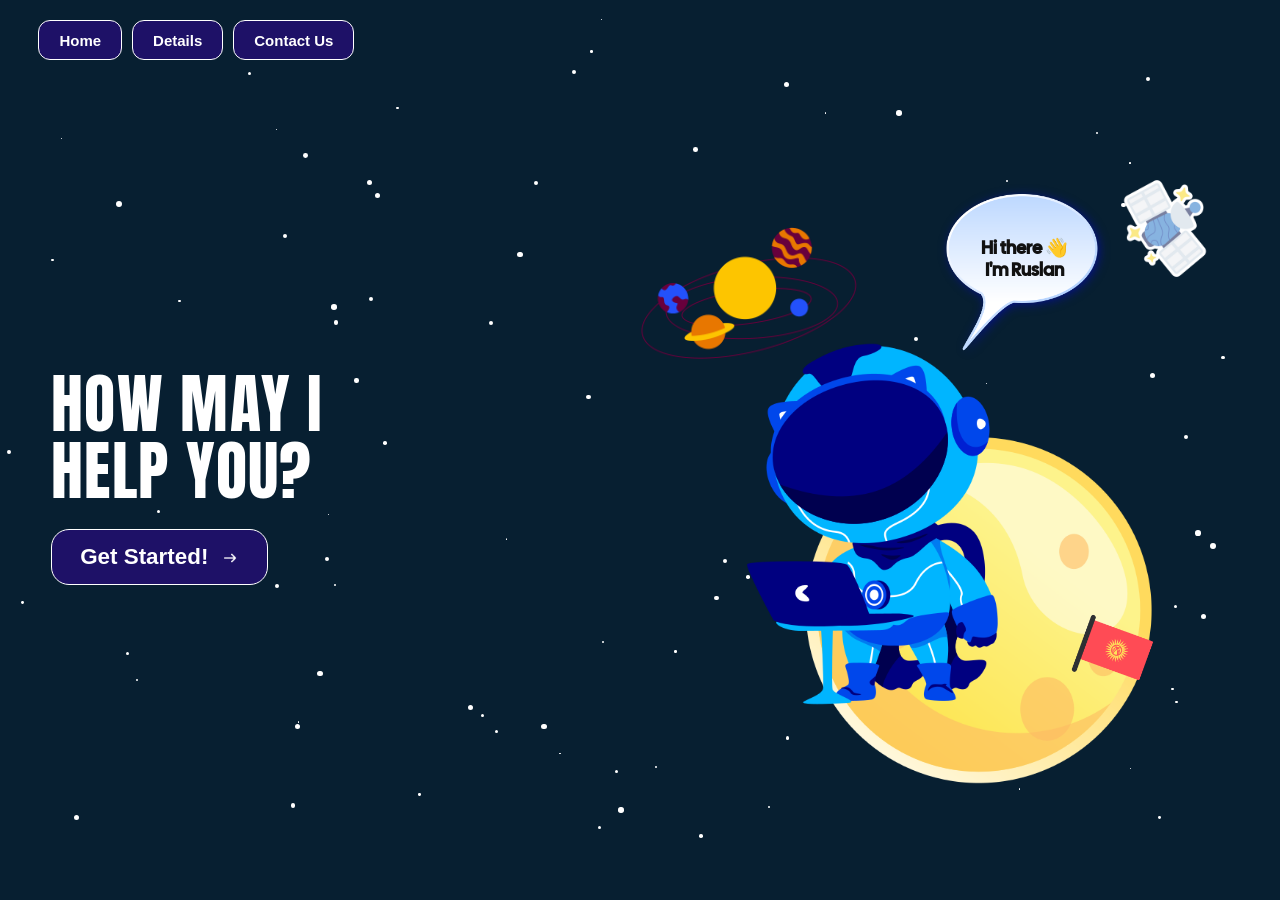
<file: index.html>
<!DOCTYPE html>
<html lang="en">

<head>
    <meta charset="UTF-8">
    <meta name="viewport" content="width=device-width, initial-scale=1.0">
    <title>DialogMate</title>
    <link rel="stylesheet" href="css/chatBot.css">
    <link rel="preconnect" href="https://fonts.googleapis.com">
    <link rel="preconnect" href="https://fonts.gstatic.com" crossorigin>
    <link href="https://fonts.googleapis.com/css2?family=Anton&family=Cal+Sans&display=swap" rel="stylesheet">
</head>

<body>
    <header>
        <nav>
            <ul class="nav_links">
                <li><a href="home.html"><button type="button" class="home">Home</button></a></li>
                <li><a href="details.html"><button type="button" class="details">Details</button></a></li>
                <li><a href="contact.html"><button type="button" class="cta-btn">Contact Us</button></a></li>
            </ul>
        </nav>
    </header>

    <main class="hero">
        <section class="intro-container">
            <h1>HOW MAY I<br>HELP YOU?</h1>
            <a href="home.html" class="cta-link">
                <button type="button">Get Started! <img src="image/right.png" alt=""></button>
            </a>
        </section>

        <section class="artwork" aria-hidden="true">
            <img class="planetary" src="image/planetary.png" alt="">
            <img class="satelite" src="image/satelite.png" alt="">

            <div class="speech">
                <img class="speech-bubble" src="image/speech-bubble.png" alt="">
                <p class="bot-intro">Hi there 👋<br>I'm Ruslan</p>
            </div>

            <div class="character">
                <img class="astronaut" src="image/laptop.png" alt="">
                <img class="moon" src="image/weather.png" alt="">
                <img class="flag" src="image/kyrgyzstan.png" alt="">
            </div>
        </section>
    </main>

    <script src="js/chatBot.js"></script>
</body>

</html>
</file>
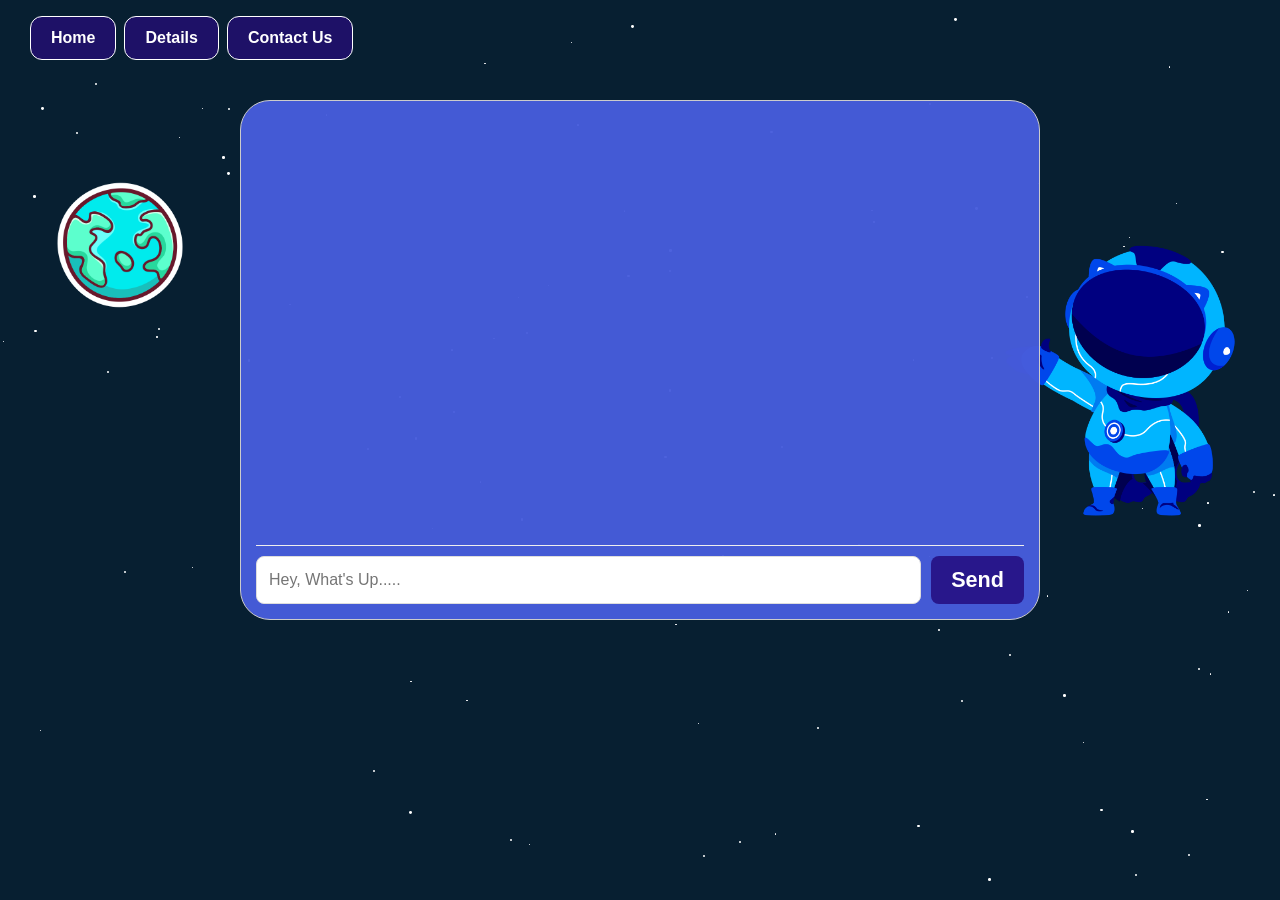
<file: home.html>
<!DOCTYPE html>
<html lang="en">

<head>
    <meta charset="UTF-8">
    <meta name="viewport" content="width=device-width, initial-scale=1.0, interactive-widget=resizes-visual">
    <title>Home</title>
    <link rel="stylesheet" href="css/home.css">
    <link rel="preconnect" href="https://fonts.googleapis.com">
    <link rel="preconnect" href="https://fonts.gstatic.com" crossorigin>
    <link href="https://fonts.googleapis.com/css2?family=Anton&family=Bebas+Neue&family=Cal+Sans&display=swap"
        rel="stylesheet">
</head>

<body>
    <header>
        <nav>
            <ul class="nav_links">
                <li><a href="home.html"><button class="home">Home</button></a></li>
                <li><a href="details.html"><button class="details">Details</button></a></li>
                <li><a href="contact.html"><button class="cta-btn">Contact Us</button></a></li>
            </ul>
        </nav>
    </header>

    <main class="page">
        <div class="decor solar-system">
            <img src="image/earth.png" alt="">
        </div>

        <div id="chat-container">
            <div id="output"></div>
            <div class="input-area">
                <input type="text" id="user-input" placeholder="Hey, What's Up....." autocomplete="off">
                <button type="button" onclick="sendPrompt()">Send</button>
            </div>
        </div>

        <div class="decor robo-image">
            <img src="image/present.png" alt="">
        </div>
    </main>

    <script src="js/home.js"></script>
</body>

</html>
</file>
<file: css/chatBot.css>
*,
*::before,
*::after {
    box-sizing: border-box;
}

html {
    -webkit-text-size-adjust: 100%;
    height: 100%;
    overflow: hidden;
}

body {
    margin: 0;
    background-color: rgb(7, 31, 49);
    height: 100%;
    height: 100vh;
    height: 100dvh;
    height: 100svh;
    overflow: hidden;
    position: relative;
    font-family: "Cal Sans", "Anton", sans-serif;
}

.star {
    position: fixed;
    background-color: white;
    border-radius: 50%;
    pointer-events: none;
    z-index: 0;
}

header {
    display: flex;
    justify-content: flex-start;
    align-items: center;
    padding: 16px clamp(16px, 3vw, 40px) 0;
    position: relative;
    z-index: 5;
    height: 64px;
}

.home,
.details,
.log-in,
.cta-btn {
    min-height: 40px;
    padding: 8px 20px;
    font-size: 15px;
    border-radius: 12px;
    border: 1px solid white;
    color: white;
    background-color: rgb(30, 17, 103);
    font-weight: bold;
    cursor: pointer;
}

.cta-btn:hover,
.details:hover {
    background-color: rgb(40, 23, 139);
}

.home:hover,
.log-in:hover {
    background-color: rgb(48, 28, 160);
}

.nav_links {
    list-style: none;
    padding: 0;
    margin: 0;
    display: flex;
    flex-wrap: wrap;
    gap: 10px;
}

.nav_links li a {
    text-decoration: none;
}

.hero {
    position: relative;
    z-index: 2;
    display: flex;
    align-items: center;
    justify-content: space-between;
    gap: 24px;
    height: calc(100vh - 64px);
    height: calc(100dvh - 64px);
    height: calc(100svh - 64px);
    padding: 8px clamp(16px, 4vw, 56px) 16px;
    overflow: hidden;
}

.intro-container {
    position: relative;
    z-index: 3;
    flex: 0 1 42%;
    max-width: 520px;
}

.intro-container h1 {
    margin: 0 0 24px;
    color: white;
    font-family: "Anton", sans-serif;
    font-size: clamp(2.2rem, 5.5vw, 4rem);
    line-height: 1.05;
    font-weight: 400;
    letter-spacing: 0.02em;
}

.intro-container .cta-link {
    display: inline-block;
    text-decoration: none;
}

.intro-container button {
    background-color: rgb(30, 17, 103);
    color: white;
    min-height: 52px;
    padding: 14px 28px;
    border-radius: 18px;
    font-size: clamp(1.05rem, 2vw, 1.4rem);
    border: 1px solid white;
    cursor: pointer;
    font-weight: bold;
}

.intro-container button:hover {
    background-color: rgb(40, 23, 139);
}

.intro-container button:active {
    background-color: rgb(48, 28, 160);
}

.intro-container img {
    width: 18px;
    vertical-align: middle;
    margin-left: 6px;
}

/* Fixed-size stage so absolute children always have a real parent box */
.artwork {
    position: relative;
    flex: 0 0 auto;
    width: min(640px, 54vw, 82vh);
    height: min(640px, 54vw, 82vh);
    overflow: hidden;
}

.artwork img {
    position: absolute;
    display: block;
    max-width: none;
}

.planetary {
    top: 2%;
    left: 6%;
    width: 38%;
    height: auto;
    z-index: 1;
}

.satelite {
    top: 3%;
    right: 2%;
    width: 16%;
    height: auto;
    z-index: 1;
}

.speech {
    position: absolute;
    top: 4%;
    right: 14%;
    width: 36%;
    height: 28%;
    z-index: 5;
}

.speech-bubble {
    position: absolute !important;
    inset: 0;
    width: 100% !important;
    height: 100% !important;
    object-fit: contain;
}

.bot-intro {
    position: absolute;
    inset: 14% 10% 30% 10%;
    margin: 0;
    display: flex;
    flex-direction: column;
    align-items: center;
    justify-content: center;
    text-align: center;
    color: #111;
    font-size: clamp(0.75rem, 1.5vw, 1.15rem);
    font-weight: 700;
    line-height: 1.2;
    z-index: 6;
}

.character {
    position: absolute;
    left: 8%;
    bottom: 0;
    width: 84%;
    height: 72%;
    z-index: 2;
}

.astronaut {
    left: 8%;
    top: 0;
    width: 70%;
    height: auto;
    z-index: 3;
}

.moon {
    left: 28%;
    bottom: 0;
    width: 70%;
    height: auto;
    z-index: 1;
}

.flag {
    right: 4%;
    bottom: 22%;
    width: 16%;
    height: auto;
    z-index: 4;
}

/* Tablet / stacked */
@media (max-width: 980px) {
    .hero {
        flex-direction: column;
        justify-content: center;
        align-items: center;
        text-align: center;
        gap: 10px;
        padding: 8px 16px 12px;
    }

    .intro-container {
        order: 2;
        flex: 0 0 auto;
        max-width: 100%;
    }

    .artwork {
        order: 1;
        width: min(420px, 70vw, 48vh);
        height: min(420px, 70vw, 48vh);
    }

    .intro-container h1 {
        margin-bottom: 14px;
        font-size: clamp(2rem, 7vw, 2.8rem);
    }
}

/* Phones */
@media (max-width: 700px) {
    header {
        justify-content: center;
        height: auto;
        min-height: 56px;
        padding: 10px 12px 0;
    }

    .nav_links {
        justify-content: center;
        width: 100%;
        gap: 8px;
    }

    .home,
    .details,
    .log-in,
    .cta-btn {
        padding: 7px 12px;
        font-size: 13px;
        min-height: 36px;
    }

    .hero {
        height: calc(100svh - 56px);
        padding: 4px 12px 10px;
        gap: 8px;
    }

    .artwork {
        width: min(300px, 78vw, 42vh);
        height: min(300px, 78vw, 42vh);
    }

    .bot-intro {
        font-size: clamp(0.65rem, 2.8vw, 0.9rem);
    }

    .intro-container h1 {
        font-size: clamp(1.7rem, 8vw, 2.3rem);
        margin-bottom: 10px;
    }

    .intro-container .cta-link {
        width: min(100%, 260px);
    }

    .intro-container button {
        width: 100%;
        min-height: 44px;
        font-size: 1rem;
    }
}

@media (max-width: 380px) {
    .home,
    .details,
    .cta-btn {
        padding: 6px 10px;
        font-size: 12px;
    }

    .intro-container h1 {
        font-size: 1.6rem;
    }

    .artwork {
        width: min(250px, 80vw, 38vh);
        height: min(250px, 80vw, 38vh);
    }
}
</file>
<file: css/home.css>
*,
*::before,
*::after {
    box-sizing: border-box;
}

html {
    -webkit-text-size-adjust: 100%;
}

body {
    background-color: rgb(7, 31, 49);
    margin: 0;
    overflow-x: hidden;
    min-height: 100vh;
    min-height: 100svh;
    font-weight: 100;
}

header {
    display: flex;
    justify-content: flex-start;
    align-items: center;
    padding: 16px clamp(12px, 3vw, 30px) 0;
    position: relative;
    z-index: 5;
}

.home,
.details,
.log-in,
.cta-btn {
    min-height: 44px;
    padding: 8px 20px;
    font-size: 16px;
    border-radius: 12px;
    border: 1px solid white;
    color: white;
    background-color: rgb(30, 17, 103);
    font-weight: bold;
    cursor: pointer;
    transition: background-color 0.3s ease;
}

.cta-btn:hover,
.details:hover {
    background-color: rgb(40, 23, 139);
}

.home:hover,
.log-in:hover {
    background-color: rgb(48, 28, 160);
}

.nav_links {
    list-style: none;
    padding: 0;
    margin: 0;
    display: flex;
    flex-wrap: wrap;
    gap: 8px;
}

.nav_links li {
    display: inline-block;
}

.nav_links li a {
    color: white;
    text-decoration: none;
    transition: all 0.3s ease 0s;
}

.nav_links li a:hover {
    color: rgb(0, 238, 255);
    border-bottom: 2px solid rgb(0, 238, 255);
}

.star {
    position: fixed;
    background-color: white;
    border-radius: 50%;
    pointer-events: none;
    z-index: 0;
}

.page {
    position: relative;
    z-index: 1;
    display: flex;
    flex-direction: column;
    align-items: center;
    padding: 16px;
    min-height: calc(100vh - 80px);
    min-height: calc(100svh - 80px);
}

#chat-container {
    width: min(800px, 100%);
    margin: 24px auto;
    background-color: hsla(231, 68%, 57%, 0.966);
    border: 1px solid #ccc;
    border-radius: 30px;
    height: min(520px, calc(100svh - 220px));
    min-height: 280px;
    overflow: hidden;
    padding: 15px;
    display: flex;
    flex-direction: column;
    position: relative;
    z-index: 2;
}

#output {
    margin-bottom: 10px;
    font-size: clamp(1rem, 2.5vw, 1.25rem);
    flex: 1 1 auto;
    min-height: 0;
    overflow-wrap: anywhere;
    overflow-y: auto;
    -webkit-overflow-scrolling: touch;
    font-family: "Anton", sans-serif;
    color: white;
}

.input-area {
    display: flex;
    align-items: stretch;
    gap: 10px;
    border-top: 1px solid #eee;
    padding-top: 10px;
    flex-shrink: 0;
}

#user-input {
    flex: 1 1 auto;
    min-width: 0;
    min-height: 48px;
    padding: 12px;
    border: 1px solid #ddd;
    border-radius: 8px;
    font-size: 16px; /* keeps iOS from zooming on focus */
}

.input-area button {
    min-height: 48px;
    padding: 10px 20px;
    background-color: rgb(40, 23, 139);
    color: white;
    border: none;
    border-radius: 8px;
    cursor: pointer;
    font-weight: bold;
    font-size: clamp(1rem, 2.5vw, 1.35rem);
    transition: background-color 0.3s ease;
    white-space: nowrap;
}

.input-area button:hover {
    background-color: rgb(55, 32, 180);
}

.error {
    color: #ffb4b4;
    font-size: 16px;
}

.status {
    color: #dce7ff;
    font-size: 15px;
    font-style: italic;
}

.decor {
    position: absolute;
    pointer-events: none;
    z-index: 0;
}

.robo-image {
    right: 20px;
    top: 180px;
}

.robo-image img {
    width: min(300px, 22vw);
    display: block;
}

.solar-system {
    left: 35px;
    top: 100px;
}

.solar-system img {
    width: min(170px, 14vw);
    display: block;
}

.return-link {
    margin: 8px 0 28px auto;
    align-self: flex-end;
    z-index: 2;
}

.return-to-the-main-page {
    min-height: 48px;
    padding: 12px 22px;
    font-size: 17px;
    border-radius: 20px;
    border: 1px solid white;
    background-color: rgb(40, 23, 139);
    color: white;
    cursor: pointer;
}

.return-to-the-main-page:hover {
    background-color: rgb(53, 33, 168);
}

@media (max-width: 1000px) {
    .decor {
        opacity: 0.3;
    }
}

/* Phones + small tablets */
@media (max-width: 900px) {
    header {
        justify-content: center;
        padding: 12px;
    }

    .nav_links {
        justify-content: center;
        width: 100%;
    }

    .home,
    .details,
    .log-in,
    .cta-btn {
        padding: 8px 12px;
        font-size: 13px;
        min-height: 40px;
    }

    .page {
        padding: 12px;
        min-height: calc(100svh - 72px);
    }

    .decor {
        display: none;
    }

    #chat-container {
        width: 100%;
        flex: 0 0 auto;
        min-height: 0;
        max-height: none;
        margin: 12px 0;
        border-radius: 18px;
        /* svh stays stable when the mobile keyboard opens */
        height: calc(100svh - 180px);
    }

    .input-area {
        flex-direction: row;
        gap: 8px;
    }

    .input-area button {
        flex: 0 0 auto;
        padding: 10px 16px;
    }

    .return-link {
        align-self: center;
        margin: 4px 0 16px;
        width: 100%;
        max-width: 280px;
    }

    .return-to-the-main-page {
        width: 100%;
    }
}

@media (max-width: 480px) {
    .input-area {
        flex-direction: column;
    }

    .input-area button {
        width: 100%;
    }

    #chat-container {
        height: calc(100svh - 170px);
        padding: 12px;
    }
}
</file>
